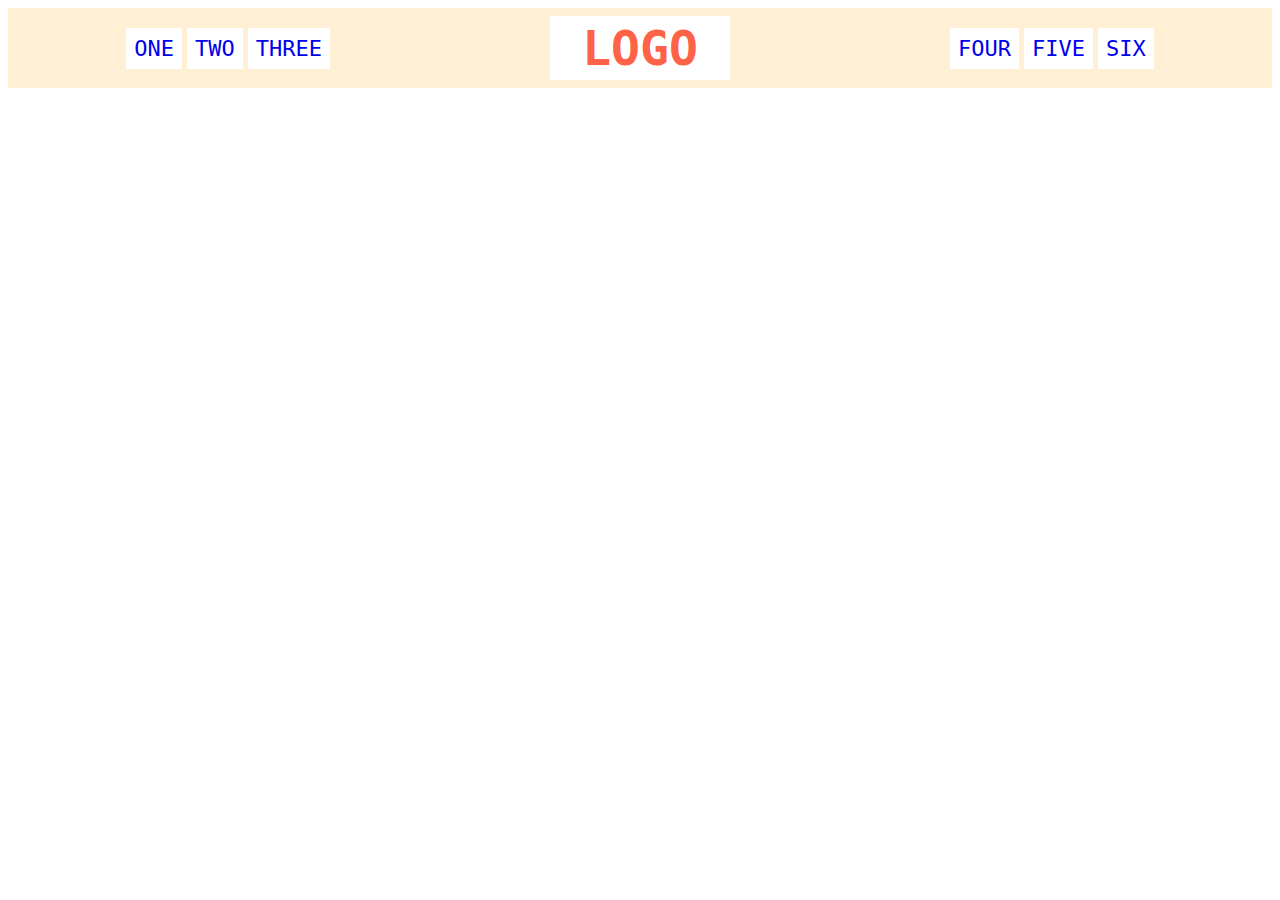
<file: flex/02-flex-header/index.html>
<!DOCTYPE html>
<html lang="en">
  <head>
    <meta charset="UTF-8">
    <meta http-equiv="X-UA-Compatible" content="IE=edge">
    <meta name="viewport" content="width=device-width, initial-scale=1.0">
    <title>Flex Header</title>
    <link rel="stylesheet" href="style.css">
  </head>
  <body>
    <div class="header" style="display: flex;">
      <div class="left-links">
        <ul style="display: flex;">
          <li><a href="#">ONE</a></li>
          <li><a href="#">TWO</a></li>
          <li><a href="#">THREE</a></li>
        </ul>
      </div>
      <div class="logo">LOGO</div>
      <div class="right-links">
        <ul>
          <li><a href="#">FOUR</a></li>
          <li><a href="#">FIVE</a></li>
          <li><a href="#">SIX</a></li>
        </ul>
      </div>
    </div>
  </body>
</html>
</file>
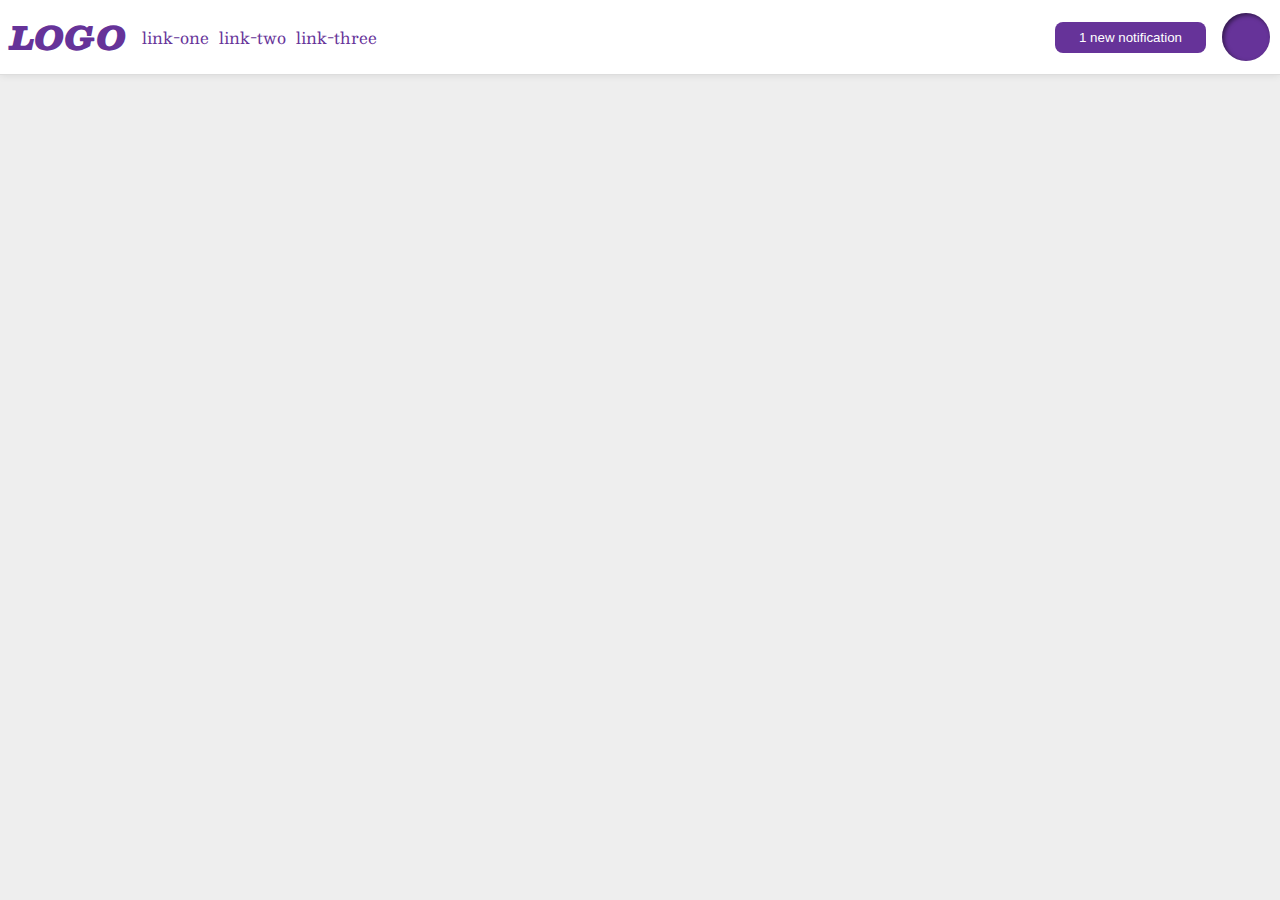
<file: flex/03-flex-header-2/index.html>
<!DOCTYPE html>
<html lang="en">
  <head>
    <meta charset="UTF-8">
    <meta http-equiv="X-UA-Compatible" content="IE=edge">
    <meta name="viewport" content="width=device-width, initial-scale=1.0">
    <title>Flex Header 2</title>
    <link rel="stylesheet" href="style.css">
  </head>
  <body>
    <div class="header">
      
      <div class="cnt-r">
        <div class="logo">
          LOGO
        </div>
        <ul class="links">
          <li><a href="google.com">link-one</a></li>
          <li><a href="google.com">link-two</a></li>
          <li><a href="google.com">link-three</a></li>
        </ul>
      </div>
      
      <div class="cnt-r">
        <button class="notifications">
          1 new notification
        </button>
        <div class="profile-image"></div>
      </div>

    </div>
  </body>
</html>
</file>
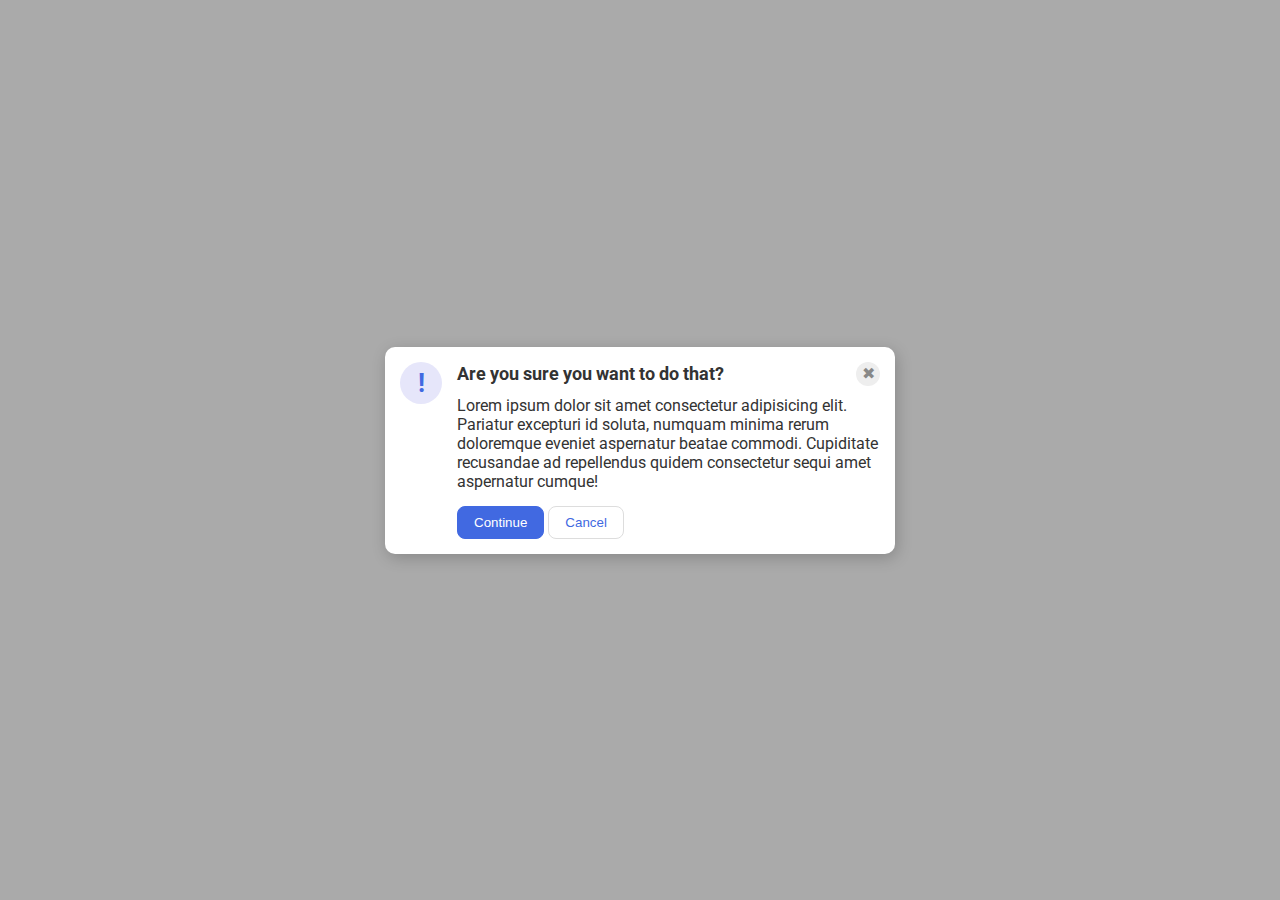
<file: flex/05-flex-modal/index.html>
<!DOCTYPE html>
<html lang="en">
  <head>
    <meta charset="UTF-8">
    <meta http-equiv="X-UA-Compatible" content="IE=edge">
    <meta name="viewport" content="width=device-width, initial-scale=1.0">
    <link rel="stylesheet" href="style.css">
    <title>Modal</title>
  </head>
  <body>
    <div class="modal">
      <div class="icon">!</div>
      <div class="container">
        <div class="top">
          <div class="header">Are you sure you want to do that?</div>
          <div class="close-button">✖</div>
        </div>
        <div class="text">Lorem ipsum dolor sit amet consectetur adipisicing elit. Pariatur excepturi id soluta, numquam minima rerum doloremque eveniet aspernatur beatae commodi. Cupiditate recusandae ad repellendus quidem consectetur sequi amet aspernatur cumque!</div>
        <button class="continue">Continue</button>
        <button class="cancel">Cancel</button>
      </div>
    </div>
  </body>
</html>
</file>
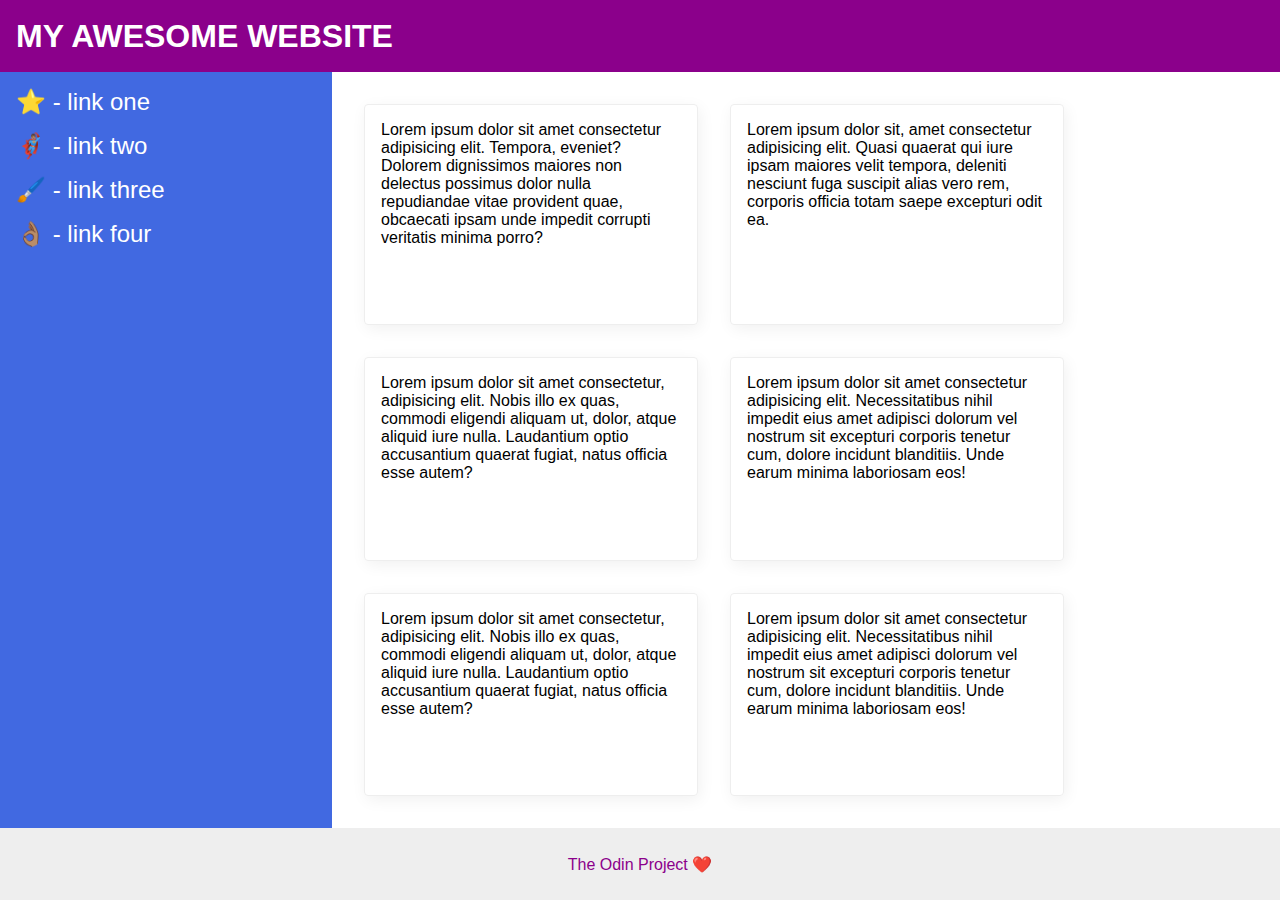
<file: flex/07-flex-layout-2/index.html>
<!DOCTYPE html>
<html lang="en">
  <head>
    <meta charset="UTF-8">
    <meta http-equiv="X-UA-Compatible" content="IE=edge">
    <meta name="viewport" content="width=device-width, initial-scale=1.0">
    <title>The Holy Grail</title>
    <link rel="stylesheet" href="style.css">
  </head>
  <body>

    <div class="header">
      MY AWESOME WEBSITE
    </div>

    <div class="main">
        <div class="sidebar">
        <ul>
            <li><a href="#">⭐ - link one</a></li>
            <li><a href="#">🦸🏽‍♂️ - link two</a></li>
            <li><a href="#">🖌️ - link three</a></li>
            <li><a href="#">👌🏽 - link four</a></li>
        </ul>
        </div>

        <div class="cards">
            <div class="card">Lorem ipsum dolor sit amet consectetur adipisicing elit. Tempora, eveniet? Dolorem dignissimos maiores non delectus possimus dolor nulla repudiandae vitae provident quae, obcaecati ipsam unde impedit corrupti veritatis minima porro?</div>
            <div class="card">Lorem ipsum dolor sit, amet consectetur adipisicing elit. Quasi quaerat qui iure ipsam maiores velit tempora, deleniti nesciunt fuga suscipit alias vero rem, corporis officia totam saepe excepturi odit ea.</div>
            <div class="card">Lorem ipsum dolor sit amet consectetur, adipisicing elit. Nobis illo ex quas, commodi eligendi aliquam ut, dolor, atque aliquid iure nulla. Laudantium optio accusantium quaerat fugiat, natus officia esse autem?</div>
            <div class="card">Lorem ipsum dolor sit amet consectetur adipisicing elit. Necessitatibus nihil impedit eius amet adipisci dolorum vel nostrum sit excepturi corporis tenetur cum, dolore incidunt blanditiis. Unde earum minima laboriosam eos!</div>
            <div class="card">Lorem ipsum dolor sit amet consectetur, adipisicing elit. Nobis illo ex quas, commodi eligendi aliquam ut, dolor, atque aliquid iure nulla. Laudantium optio accusantium quaerat fugiat, natus officia esse autem?</div>
            <div class="card">Lorem ipsum dolor sit amet consectetur adipisicing elit. Necessitatibus nihil impedit eius amet adipisci dolorum vel nostrum sit excepturi corporis tenetur cum, dolore incidunt blanditiis. Unde earum minima laboriosam eos!</div>
        </div>

    </div>

    <div class="footer">
      The Odin Project ❤️
    </div>
  </body>
</html>
</file>
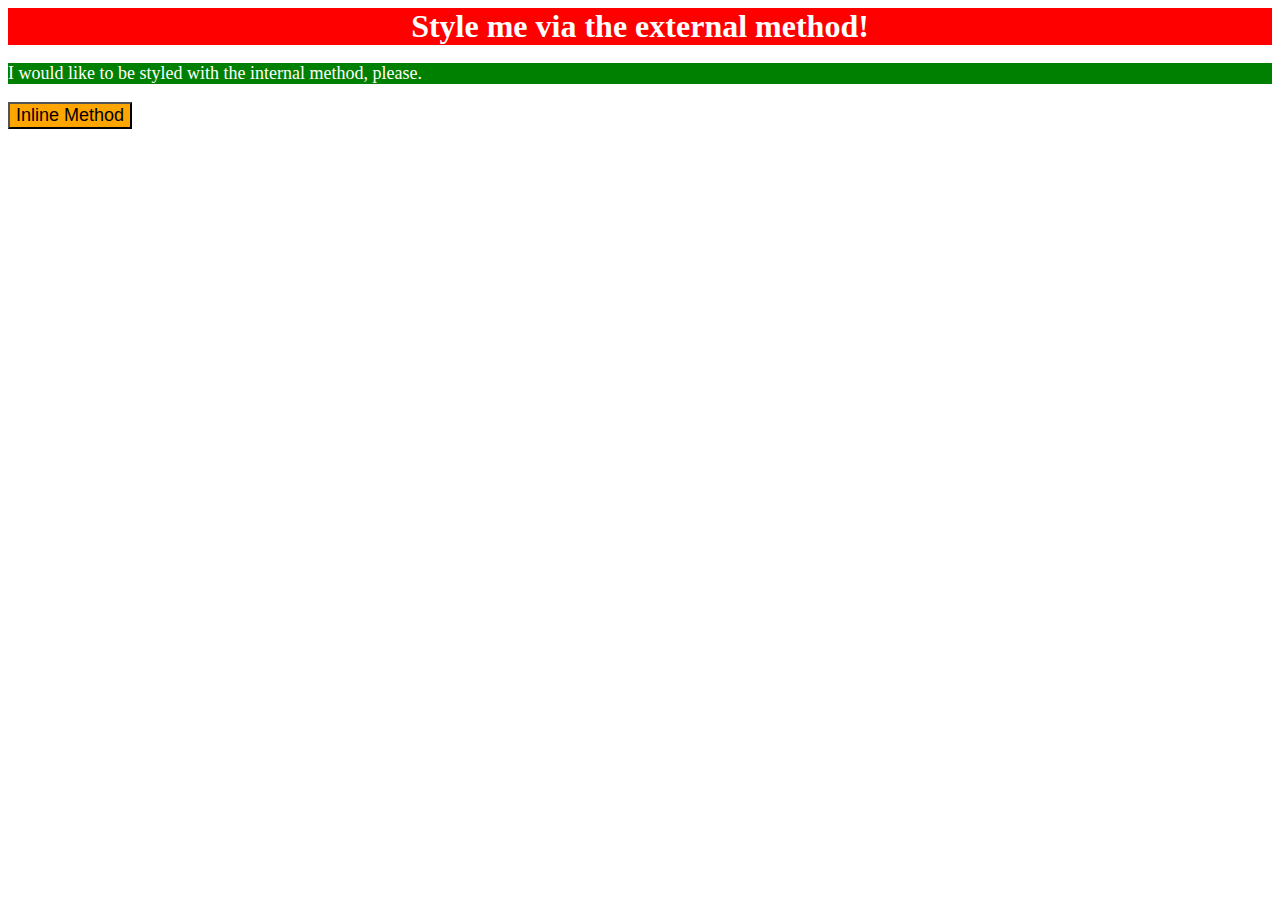
<file: foundations/01-css-methods/index.html>
<!DOCTYPE html>
<html lang="en">
  <head>
    <style>
      p {
        background-color: green;
        color: white;
        font-size: 18px;
      }
    </style>
    <link rel="stylesheet" href="styles.css">
    <meta charset="UTF-8">
    <meta http-equiv="X-UA-Compatible" content="IE=edge">
    <meta name="viewport" content="width=device-width, initial-scale=1.0">
    <title>Methods for Adding CSS</title>
  </head>
  <body>
    <div>Style me via the external method!</div>
    <p>I would like to be styled with the internal method, please.</p>
    <button style="background-color: orange; font-size: 18px;">Inline Method</button>
  </body>
</html>
</file>
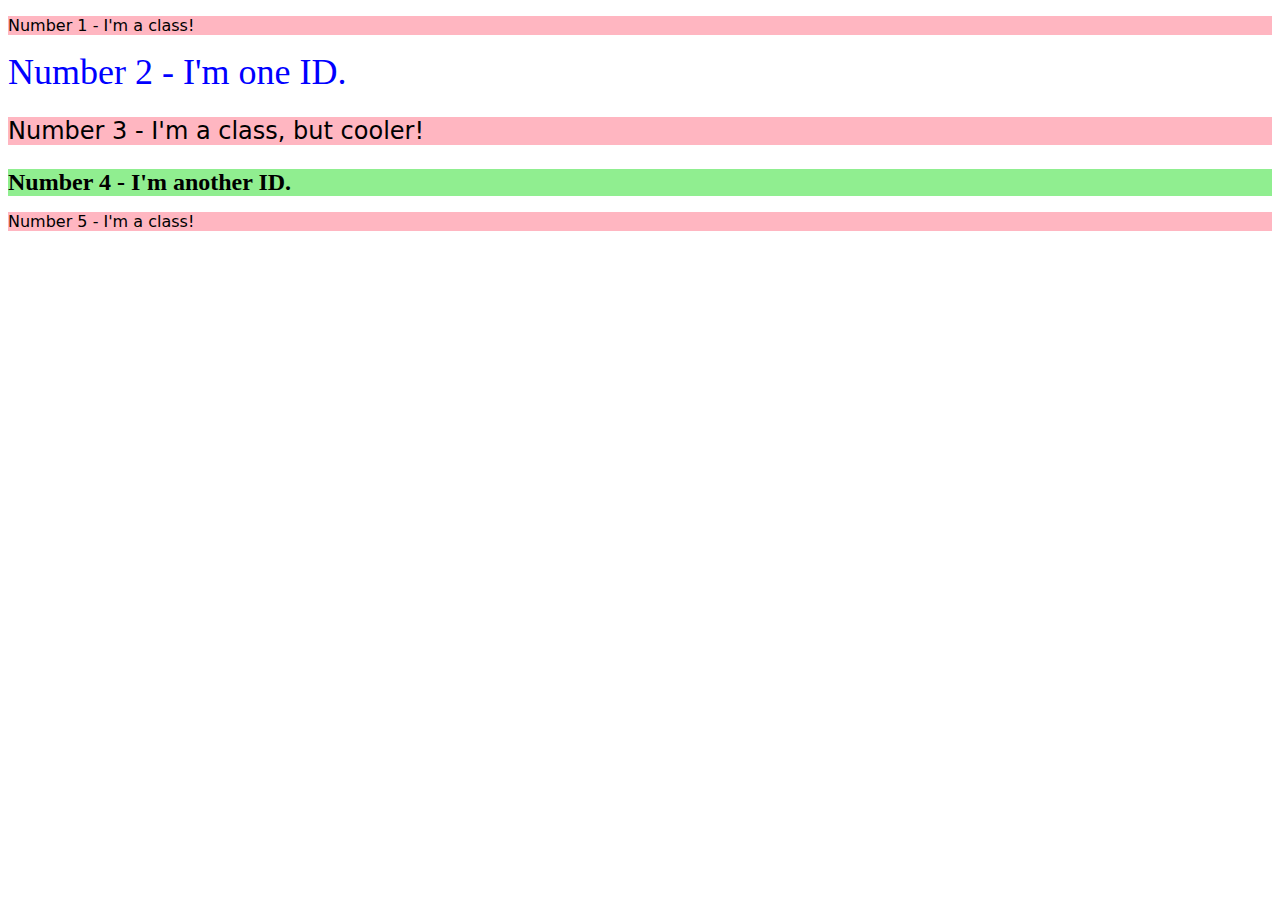
<file: foundations/02-class-id-selectors/index.html>
<!DOCTYPE html>
<html lang="en">
  <head>
    <meta charset="UTF-8">
    <meta http-equiv="X-UA-Compatible" content="IE=edge">
    <meta name="viewport" content="width=device-width, initial-scale=1.0">
    <title>Class and ID Selectors</title>
    <link rel="stylesheet" href="style.css">
  </head>
  <body>
    <p class="odd">Number 1 - I'm a class!</p>
    <div class="second">Number 2 - I'm one ID.</div>
    <p class="odd bigger">Number 3 - I'm a class, but cooler!</p>
    <div class="bigger fourth">Number 4 - I'm another ID.</div>
    <p class="odd">Number 5 - I'm a class!</p>
  </body>
</html>
</file>
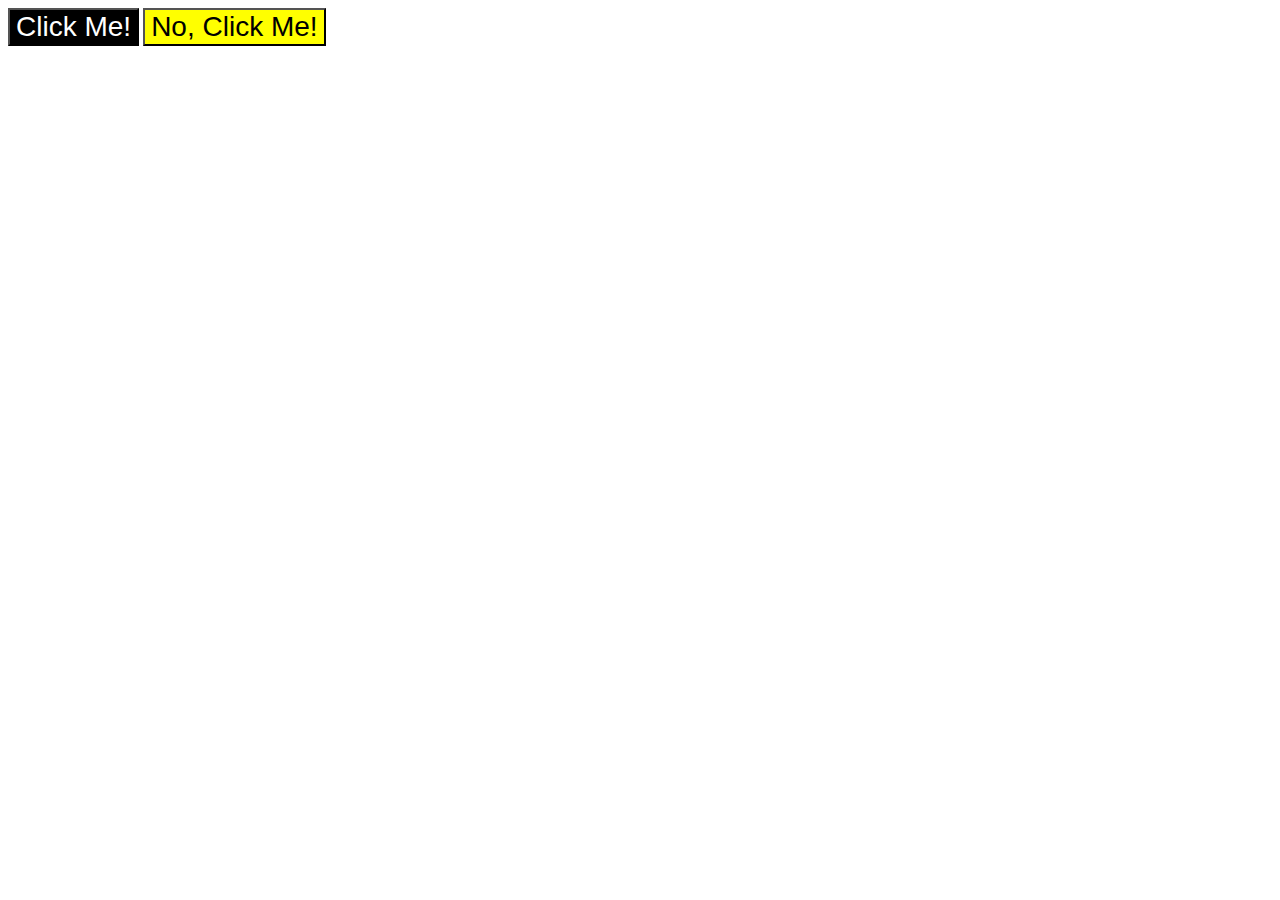
<file: foundations/03-grouping-selectors/index.html>
<!DOCTYPE html>
<html lang="en">
  <head>
    <meta charset="UTF-8">
    <meta http-equiv="X-UA-Compatible" content="IE=edge">
    <meta name="viewport" content="width=device-width, initial-scale=1.0">
    <title>Grouping Selectors</title>
    <link rel="stylesheet" href="style.css">
  </head>
  <body>
    <button class="b-one">Click Me!</button>
    <button class="b-two">No, Click Me!</button>
  </body>
</html>
</file>
<file: flex/02-flex-header/style.css>
.header  {
  display: flex;
  padding: 8px;
  font-family: monospace;
  background: papayawhip;
  align-items: center;
  justify-content: space-around;
}

.logo {
  font-size: 48px;
  font-weight: 900;
  color: tomato;
  background: white;
  padding: 4px 32px;
}

ul {
  /* this removes the dots on the list items*/
  list-style-type: none;
  display: flex;
  margin: 0;
  padding: 0;
  gap: 5px;
}

a {
  font-size: 22px;
  background: white;
  padding: 8px;
  /* this removes the line under the links */
  text-decoration: none;
}
</file>
<file: flex/03-flex-header-2/style.css>
/* this is some magical font-importing.  
you'll learn about it later. */
@import url('https://fonts.googleapis.com/css2?family=Besley:ital,wght@0,400;1,900&display=swap');

body {
  margin: 0;
  background: #eee;
  font-family: Besley, serif;
}

.header {
  background: white;
  border-bottom: 1px solid #ddd;
  box-shadow: 0 0 8px rgba(0,0,0,.1);
}

.profile-image {
  background: rebeccapurple;
  box-shadow: inset 2px 2px 4px rgba(0,0,0,.5);
  border-radius: 50%;
  width: 48px;
  height: 48px;
}

.logo {
  color: rebeccapurple;
  font-size: 32px;
  font-weight: 900;
  font-style: italic;
}

button {
  border: none;
  border-radius: 8px;
  background: rebeccapurple;
  color: white;
  padding: 8px 24px;
}

a {
  /* this removes the line under our links */
  text-decoration: none;
  color: rebeccapurple;
}

ul {
  list-style-type: none;
}

.header {
  display: flex;
  justify-content: space-between;
  padding: 10px;
}

ul {
  display: flex;
  margin: 0;
  padding: 0;
  gap: 10px;
}

.cnt-l, .cnt-r {
  display: flex;
  align-items: center;
  gap: 16px;
}
</file>
<file: flex/05-flex-modal/style.css>
@import url('https://fonts.googleapis.com/css2?family=Roboto:wght@400;700&display=swap');

html, body {
  height: 100%;
}

body {
  font-family: Roboto, sans-serif;
  margin: 0;
  background: #aaa;
  color: #333;
  /* I'll give you this one for free lol */
  display: flex;
  align-items: center;
  justify-content: center;
}

.modal {
  background: white;
  width: 480px;
  border-radius: 10px;
  box-shadow: 2px 4px 16px rgba(0,0,0,.2);
}

.icon {
  color: royalblue;
  font-size: 26px;
  font-weight: 700;
  background: lavender;
  width: 42px;
  height: 42px;
  border-radius: 50%;
  display: flex;
  align-items: center;
  justify-content: center;
}

.close-button {
  background: #eee;
  border-radius: 50%;
  color: #888;
  font-weight: 400;
  font-size: 16px;
  height: 24px;
  width: 24px;
  display: flex;
  align-items: center;
  justify-content: center;
}

button {
  padding: 8px 16px;
  border-radius: 8px;
}

button.continue {
  background: royalblue;
  border: 1px solid royalblue;
  color: white;
}

button.cancel {
  background: white;
  border: 1px solid #ddd;
  color: royalblue;
}

.icon {
  flex-shrink: 0;
}
.modal {
  display: flex;
  padding: 15px;
  gap: 15px;
}

.top {
  display: flex;
  justify-content: space-between;
  align-items: center;
  font-size: 18px;
  font-weight: bold;
  margin-bottom: 10px;
}

.text {
  margin-bottom: 15px;;
}
</file>
<file: flex/07-flex-layout-2/style.css>
body {
  font-family: -apple-system, BlinkMacSystemFont, 'Segoe UI', Roboto, Oxygen, Ubuntu, Cantarell, 'Open Sans', 'Helvetica Neue', sans-serif;
  margin: 0;
  min-height: 100vh;
}

.header {
  height: 72px;
  background: darkmagenta;
  color: white;
}

.footer {
  height: 72px;
  background: #eee;
  color: darkmagenta;
}

.sidebar {
  width: 300px;
  background: royalblue;
}

.card {
  border: 1px solid #eee;
  box-shadow: 2px 4px 16px rgba(0,0,0,.06);
  border-radius: 4px;
}

/* add */
body {
  display: flex;
  flex-direction: column; 
}

.header {
  display: flex;
  align-items: center;
  font-size: 32px;
  font-weight: 900; 
  padding: 0 16px;
}

.main {
  flex: 1;
  display: flex;
}

.sidebar {
  flex-shrink: 0;
  padding: 16px;
}

ul {
  list-style-type: none;
  margin: 0;
  padding: 0;
}

li {
  margin-bottom: 16px;
}

a {
  font-size: 24px;
  text-decoration: none;
  color: #fff;
}

.cards {
  display: flex;
  padding: 32px;
  flex-wrap: wrap;
  gap: 32px;
}

.card {
  width: 300px;
  margin: 16;
  padding: 16px;
}

.footer {
  display: flex;
  align-items: center;
  justify-content: center;
}
</file>
<file: foundations/01-css-methods/styles.css>
/* styles.css */

div {
    background-color: red;
    color: white;
    font-size: 32px;
    text-align: center;
    font-weight: bold;
}
</file>
<file: foundations/02-class-id-selectors/style.css>
.odd {
    background-color: lightpink;
    font-family: Verdana, "DejaVu Sans", sans-serif;
}

.second {
    color: blue;
    font-size: 36px;
}

.bigger {
    font-size: 24px;
}

.fourth {
    background-color: lightgreen;
    font-weight: bold;
}
</file>
<file: foundations/03-grouping-selectors/style.css>
.b-one,
.b-two {
    font-size: 28px;
    font-family: Helvetica, 'Times New Roman', serif;
}

.b-one {
    background-color: black;
    color: white;
}

.b-two {
    background-color: yellow;
}
</file>
